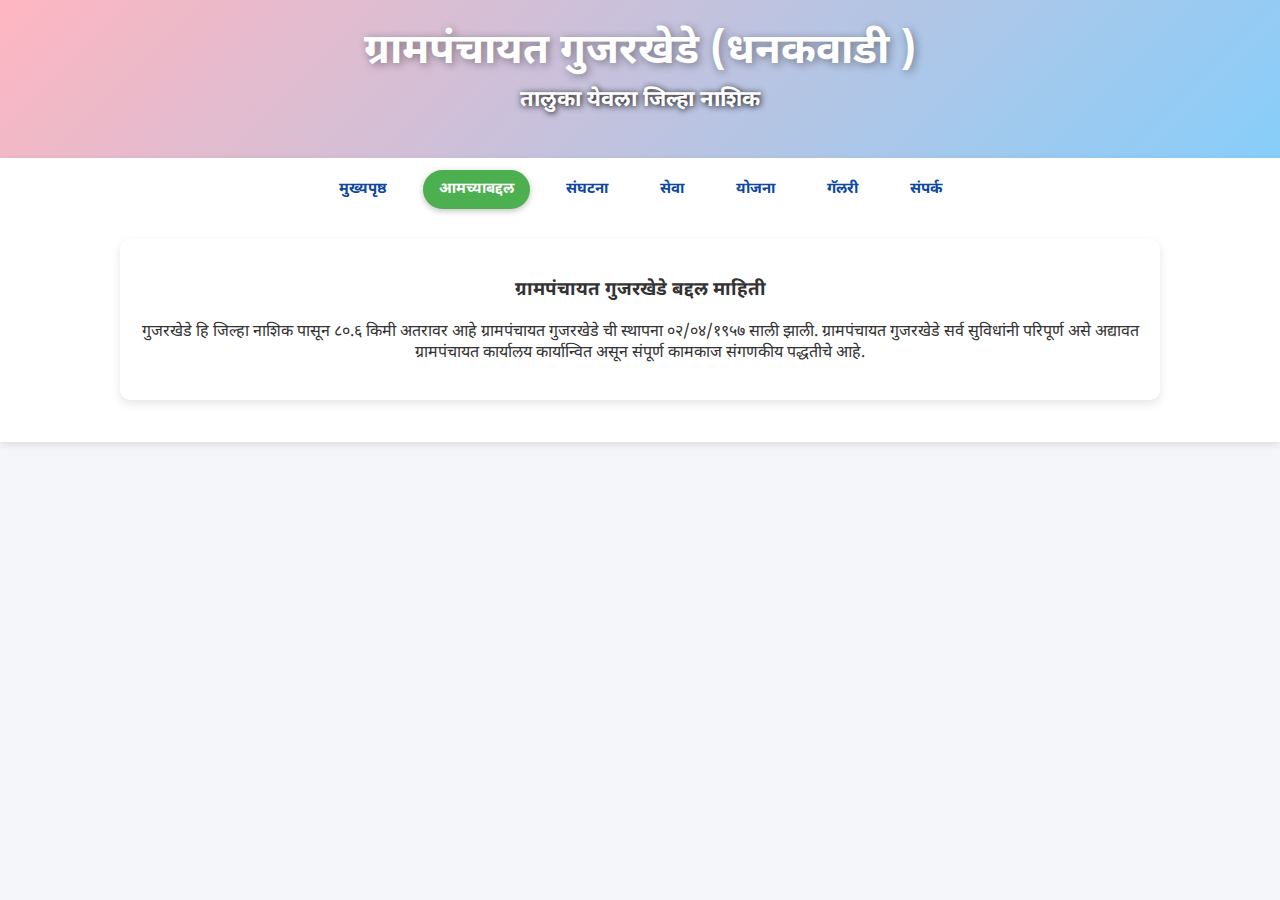
<file: about.html>
﻿<!DOCTYPE html>
<html lang="mr">
<head>
<meta charset="UTF-8">
<title>ग्रामपंचायत खैरगव्हाण (तांदुळवाडी) - सेवा</title>
<meta name="viewport" content="width=device-width, initial-scale=1.0">

<!-- Fonts & Icons -->
<link href="https://fonts.googleapis.com/css2?family=Noto+Sans+Devanagari:wght@400;700&display=swap" rel="stylesheet">
<link rel="stylesheet" href="https://cdnjs.cloudflare.com/ajax/libs/font-awesome/6.5.0/css/all.min.css">

<style>
body { font-family: "Noto Sans Devanagari", Arial, sans-serif; margin:0; padding:0; background:#f4f6f9; color:#333; }

/* Header */
header {
  background: linear-gradient(-45deg, #87CEFA, #FFB6C1);
  padding: 25px;
  text-align: center;
  color: #fff;
}
.main-title { font-size:42px; font-weight:bold; margin:0; text-shadow:2px 2px 8px rgba(0,0,0,0.4); animation:fadeInDown 1.2s ease; }
.sub-title { font-size:22px; margin-top:6px; text-shadow:1px 1px 6px #000; animation:fadeInUp 1.2s ease; }

/* Navbar */
nav {
  background: #fff; padding:12px; text-align:center; position:sticky; top:0; z-index:1000; box-shadow:0 3px 8px rgba(0,0,0,0.1);
}
nav a {
  text-decoration:none; margin:0 8px; padding:10px 16px; border-radius:25px; font-weight:bold;
  color:#0D47A1; font-size:15px; transition: all 0.3s ease; display:inline-block;
}
nav a:hover { background:#e3f2fd; color:#0a3378; transform:translateY(-2px); }
nav a.active { background:#4CAF50; color:#fff; box-shadow:0 2px 6px rgba(0,0,0,0.25); }

/* Content */
.content { max-width:1000px; margin:30px auto; padding:20px; background:#fff; border-radius:10px; box-shadow:0 4px 10px rgba(0,0,0,0.1); }

/* Table */
#seva-pdf-table h4 { text-align:center; color:#0D47A1; margin-bottom:5px; }
#seva-pdf-table p { text-align:center; margin-bottom:15px; }
#seva-pdf-table table { width:100%; border-collapse:collapse; }
#seva-pdf-table th, #seva-pdf-table td { border:1px solid #ccc; padding:10px; text-align:left; }
#seva-pdf-table thead { background:#e3f2fd; color:#0D47A1; font-weight:bold; }
#seva-pdf-table td a { color:#0D47A1; text-decoration:none; font-weight:bold; }
#seva-pdf-table td a:hover { text-decoration:underline; }

/* Animations */
@keyframes fadeInDown { from { opacity:0; transform:translateY(-20px);} to { opacity:1; transform:translateY(0);} }
@keyframes fadeInUp { from { opacity:0; transform:translateY(20px);} to { opacity:1; transform:translateY(0);} }

/* Responsive */
@media (max-width:768px){ nav a{ display:block; margin:5px 0; } }
</style>
</head>

<body>
<header>
  <h1 class="main-title">ग्रामपंचायत गुजरखेडे  (धनकवाडी )</h1>
  <h2 class="sub-title">तालुका येवला जिल्हा नाशिक</h2>
</header>

<nav>
  <a href="index.html">मुख्यपृष्ठ</a>
  <a href="about.html"class="active">आमच्याबद्दल</a>
  <a href="sangh.html">संघटना</a>
  <a href="seva.html">सेवा</a>
  <a href="yojana.html">योजना</a>
  <a href="gallery.html">गॅलरी</a>
  <a href="contact.html">संपर्क</a>
  
  <!-- Content -->
  <div class="content">
    <h3 class="section-title">ग्रामपंचायत  गुजरखेडे बद्दल माहिती</h3>
    <p>
       गुजरखेडे हि जिल्हा नाशिक पासून ८०.६ किमी अतरावर आहे ग्रामपंचायत  गुजरखेडे ची स्थापना ०२/०४/१९५७ साली झाली.
      ग्रामपंचायत  गुजरखेडे सर्व सुविधांनी परिपूर्ण असे अद्यावत ग्रामपंचायत कार्यालय कार्यान्वित असून संपूर्ण कामकाज संगणकीय पद्धतीचे आहे.
    </p>
  </div>

</body>
</html>
</file>
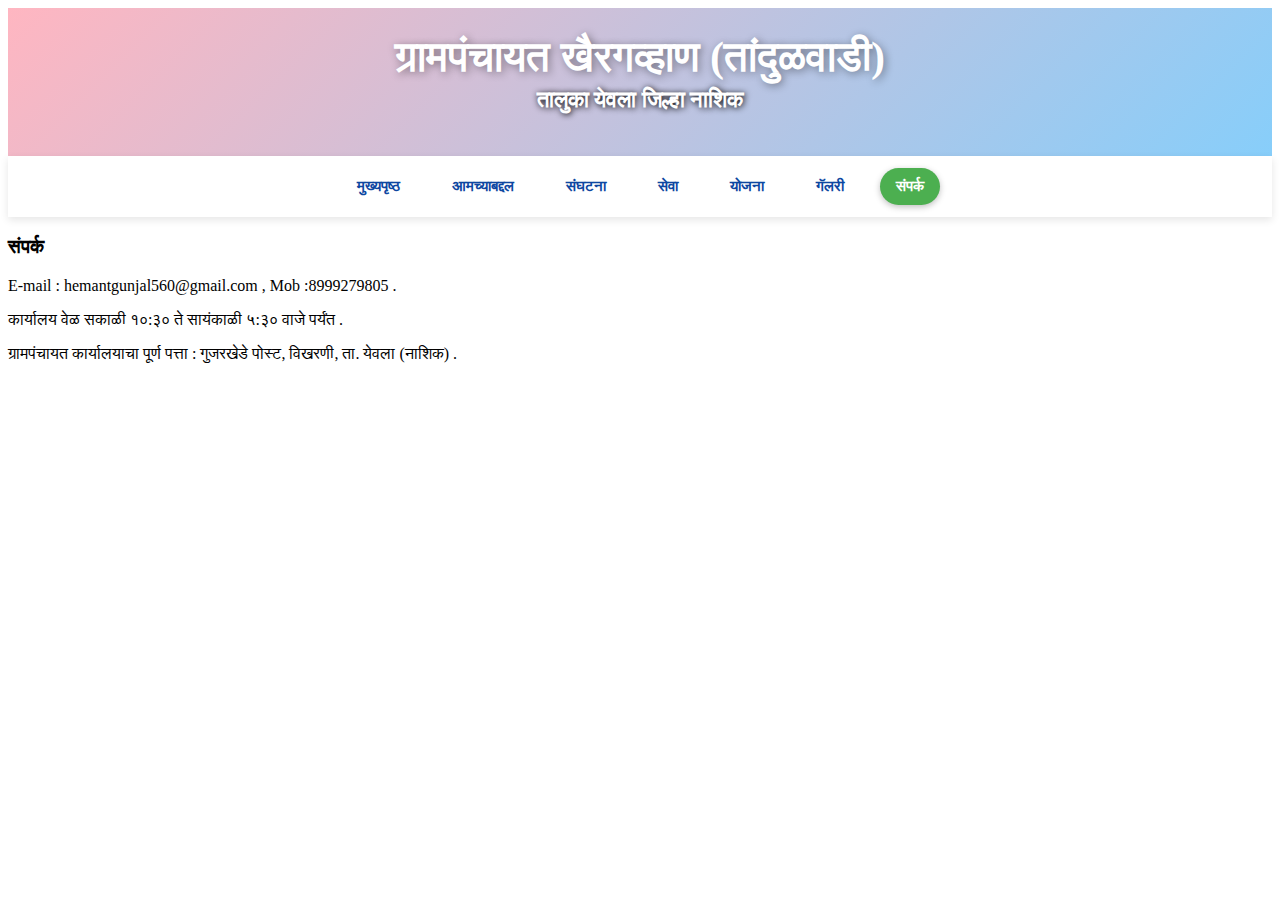
<file: contact.html>
﻿<!DOCTYPE html>
<html lang="mr">
<head>
  <meta charset="UTF-8">
  <title>रामपंचायत खैरगव्हाण (तांदुळवाडी) - संपर्क</title>
  <link rel="stylesheet" href="style.css">
  <link href="https://fonts.googleapis.com/css2?family=Noto+Sans+Devanagari:wght@400;700&display=swap" rel="stylesheet">
  <link rel="stylesheet" href="https://cdnjs.cloudflare.com/ajax/libs/font-awesome/6.5.0/css/all.min.css">
</head>
<body>
  <header>
    <h1 class="main-title">ग्रामपंचायत खैरगव्हाण (तांदुळवाडी)</h1>
    <h2 class="sub-title">तालुका येवला  जिल्हा नाशिक</h2>
  </header>

  <nav>
    <a href="index.html">मुख्यपृष्ठ</a>
    <a href="about.html">आमच्याबद्दल</a>
    <a href="sangh.html">संघटना</a>
    <a href="seva.html">सेवा</a>
    <a href="yojana.html">योजना</a>
    <a href="gallery.html">गॅलरी</a>
    <a href="contact.html" class="active">संपर्क</a>
  </nav>

  <div class="content">
    <h3>संपर्क</h3>
    <p>E-mail : hemantgunjal560@gmail.com  , Mob :8999279805 .</p>
	<p>कार्यालय वेळ सकाळी १०:३० ते सायंकाळी ५:३० वाजे पर्यंत .</p>
	<p>ग्रामपंचायत कार्यालयाचा पूर्ण पत्ता : गुजरखेडे पोस्ट, विखरणी, ता. येवला (नाशिक) .</p>
  </div>
</body>
</html>
</file>
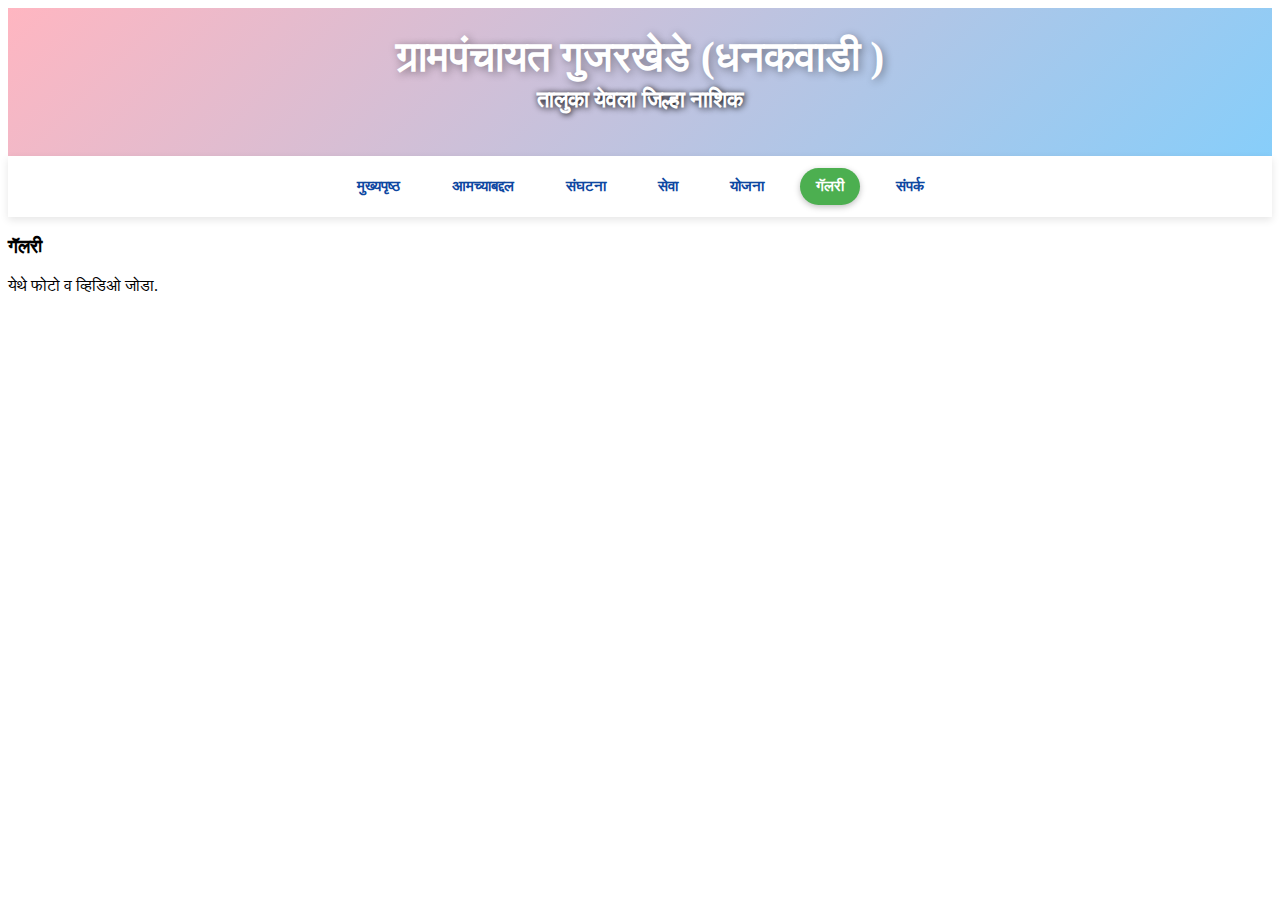
<file: gallery.html>
﻿<!DOCTYPE html>
<html lang="mr">
<head>
  <meta charset="UTF-8">
  <title>ग्रामपंचायत गुजरखेडे  (धनकवाडी ) - गॅलरी</title>
  <link rel="stylesheet" href="style.css">
  <link href="https://fonts.googleapis.com/css2?family=Noto+Sans+Devanagari:wght@400;700&display=swap" rel="stylesheet">
  <link rel="stylesheet" href="https://cdnjs.cloudflare.com/ajax/libs/font-awesome/6.5.0/css/all.min.css">
</head>
<body>
  <header>
    <h1 class="main-title">ग्रामपंचायत गुजरखेडे  (धनकवाडी )</h1>
    <h2 class="sub-title">तालुका येवला  जिल्हा नाशिक</h2>
  </header>

  <nav>
    <a href="index.html">मुख्यपृष्ठ</a>
    <a href="about.html">आमच्याबद्दल</a>
    <a href="sangh.html">संघटना</a>
    <a href="seva.html">सेवा</a>
    <a href="yojana.html">योजना</a>
    <a href="gallery.html" class="active">गॅलरी</a>
    <a href="contact.html">संपर्क</a>
  </nav>

  <div class="content">
    <h3>गॅलरी</h3>
    <p>येथे फोटो व व्हिडिओ जोडा.</p>
  </div>
</body>
</html>
</file>
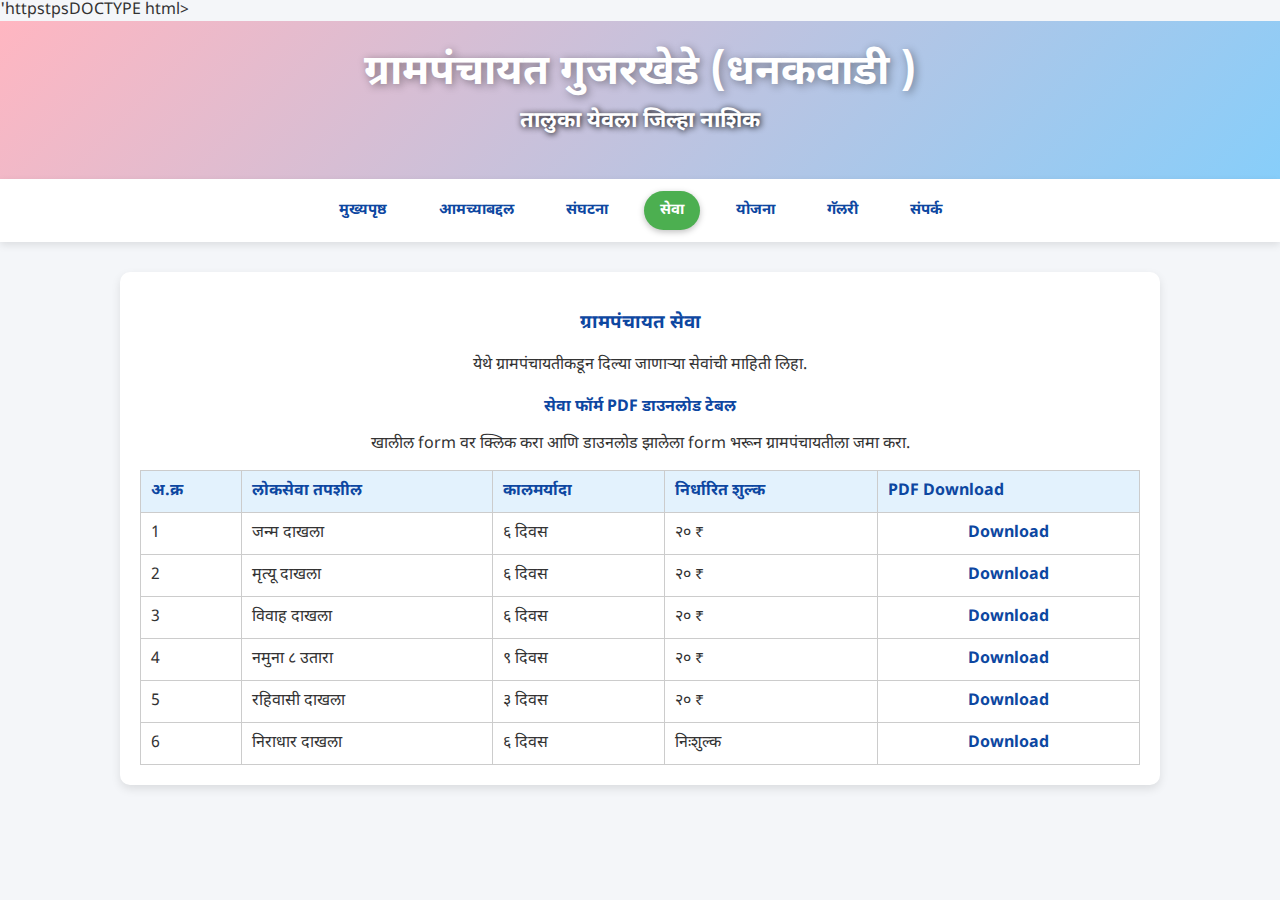
<file: seva.html>
'httpstpsDOCTYPE html>
<html lang="mr">
<head>
<meta charset="UTF-8">
<title>ग्रामपंचायत गुजरखेडे  (धनकवाडी ) - सेवा</title>
<meta name="viewport" content="width=device-width, initial-scale=1.0">

<!-- Fonts & Icons -->
<link href="https://fonts.googleapis.com/css2?family=Noto+Sans+Devanagari:wght@400;700&display=swap" rel="stylesheet">
<link rel="stylesheet" href="https://cdnjs.cloudflare.com/ajax/libs/font-awesome/6.5.0/css/all.min.css">

<style>
body { font-family: "Noto Sans Devanagari", Arial, sans-serif; margin:0; padding:0; background:#f4f6f9; color:#333; }

/* Header */
header {
  background: linear-gradient(-45deg, #87CEFA, #FFB6C1);
  padding: 25px;
  text-align: center;
  color: #fff;
}
.main-title { font-size:42px; font-weight:bold; margin:0; text-shadow:2px 2px 8px rgba(0,0,0,0.4); animation:fadeInDown 1.2s ease; }
.sub-title { font-size:22px; margin-top:6px; text-shadow:1px 1px 6px #000; animation:fadeInUp 1.2s ease; }

/* Navbar */
nav {
  background: #fff; padding:12px; text-align:center; position:sticky; top:0; z-index:1000; box-shadow:0 3px 8px rgba(0,0,0,0.1);
}
nav a {
  text-decoration:none; margin:0 8px; padding:10px 16px; border-radius:25px; font-weight:bold;
  color:#0D47A1; font-size:15px; transition: all 0.3s ease; display:inline-block;
}
nav a:hover { background:#e3f2fd; color:#0a3378; transform:translateY(-2px); }
nav a.active { background:#4CAF50; color:#fff; box-shadow:0 2px 6px rgba(0,0,0,0.25); }

/* Content */
.content { max-width:1000px; margin:30px auto; padding:20px; background:#fff; border-radius:10px; box-shadow:0 4px 10px rgba(0,0,0,0.1); }

/* Table */
#seva-pdf-table h4 { text-align:center; color:#0D47A1; margin-bottom:5px; }
#seva-pdf-table p { text-align:center; margin-bottom:15px; }
#seva-pdf-table table { width:100%; border-collapse:collapse; }
#seva-pdf-table th, #seva-pdf-table td { border:1px solid #ccc; padding:10px; text-align:left; }
#seva-pdf-table thead { background:#e3f2fd; color:#0D47A1; font-weight:bold; }
#seva-pdf-table td a { color:#0D47A1; text-decoration:none; font-weight:bold; }
#seva-pdf-table td a:hover { text-decoration:underline; }

/* Animations */
@keyframes fadeInDown { from { opacity:0; transform:translateY(-20px);} to { opacity:1; transform:translateY(0);} }
@keyframes fadeInUp { from { opacity:0; transform:translateY(20px);} to { opacity:1; transform:translateY(0);} }

/* Responsive */
@media (max-width:768px){ nav a{ display:block; margin:5px 0; } }
</style>
</head>

<body>
<header>
  <h1 class="main-title">ग्रामपंचायत गुजरखेडे  (धनकवाडी )</h1>
  <h2 class="sub-title">तालुका येवला जिल्हा नाशिक</h2>
</header>

<nav>
  <a href="index.html">मुख्यपृष्ठ</a>
  <a href="about.html">आमच्याबद्दल</a>
  <a href="sangh.html">संघटना</a>
  <a href="seva.html" class="active">सेवा</a>
  <a href="yojana.html">योजना</a>
  <a href="gallery.html">गॅलरी</a>
  <a href="contact.html">संपर्क</a>
</nav>

<div class="content">
  <h3 style="text-align:center; color:#0D47A1;">ग्रामपंचायत सेवा</h3>
  <p style="text-align:center;">येथे ग्रामपंचायतीकडून दिल्या जाणाऱ्या सेवांची माहिती लिहा.</p>

  <div id="seva-pdf-table">
    <h4>सेवा फॉर्म PDF डाउनलोड टेबल</h4>
    <p>खालील form वर क्लिक करा आणि डाउनलोड झालेला form भरून ग्रामपंचायतीला जमा करा.</p>
    <table>
      <thead>
        <tr>
          <th>अ.क्र</th>
          <th>लोकसेवा तपशील</th>
          <th>कालमर्यादा</th>
          <th>निर्धारित शुल्क</th>
          <th>PDF Download</th>
        </tr>
      </thead>
      <tbody>
        <tr><td>1</td><td>जन्म दाखला</td><td>६ दिवस</td><td>२० ₹</td><td style="text-align:center;center;"><a href="janm-dakhla.pdf" download>Download</a></td></tr>
        <tr><td>2</td><td>मृत्यू दाखला</td><td>६ दिवस</td><td>२० ₹</td><td style="text-align:center;"><a href="mrityu-dakhla.pdf" download>Download</a></td></tr>
        <tr><td>3</td><td>विवाह दाखला</td><td>६ दिवस</td><td>२० ₹</td><td style="text-align:center;"><a href="vivah-dakhla.pdf" download>Download</a></td></tr>
        <tr><td>4</td><td>नमुना ८ उतारा</td><td>९ दिवस</td><td>२० ₹</td><td style="text-align:center;"><a href="namuna8.pdf" download>Download</a></td></tr>
        <tr><td>5</td><td>रहिवासी दाखला</td><td>३ दिवस</td><td>२० ₹</td><td style="text-align:center;"><a href="rahivasi-dakhla.pdf" download>Download</a></td></tr>
        <tr><td>6</td><td>निराधार दाखला</td><td>६ दिवस</td><td>निःशुल्क</td><td style="text-align:center;"><a href="niradhar-dakhla.pdf" download>Download</a></td></tr>
      </tbody>
    </table>
  </div>
</div>

</body>
</html>
</file>
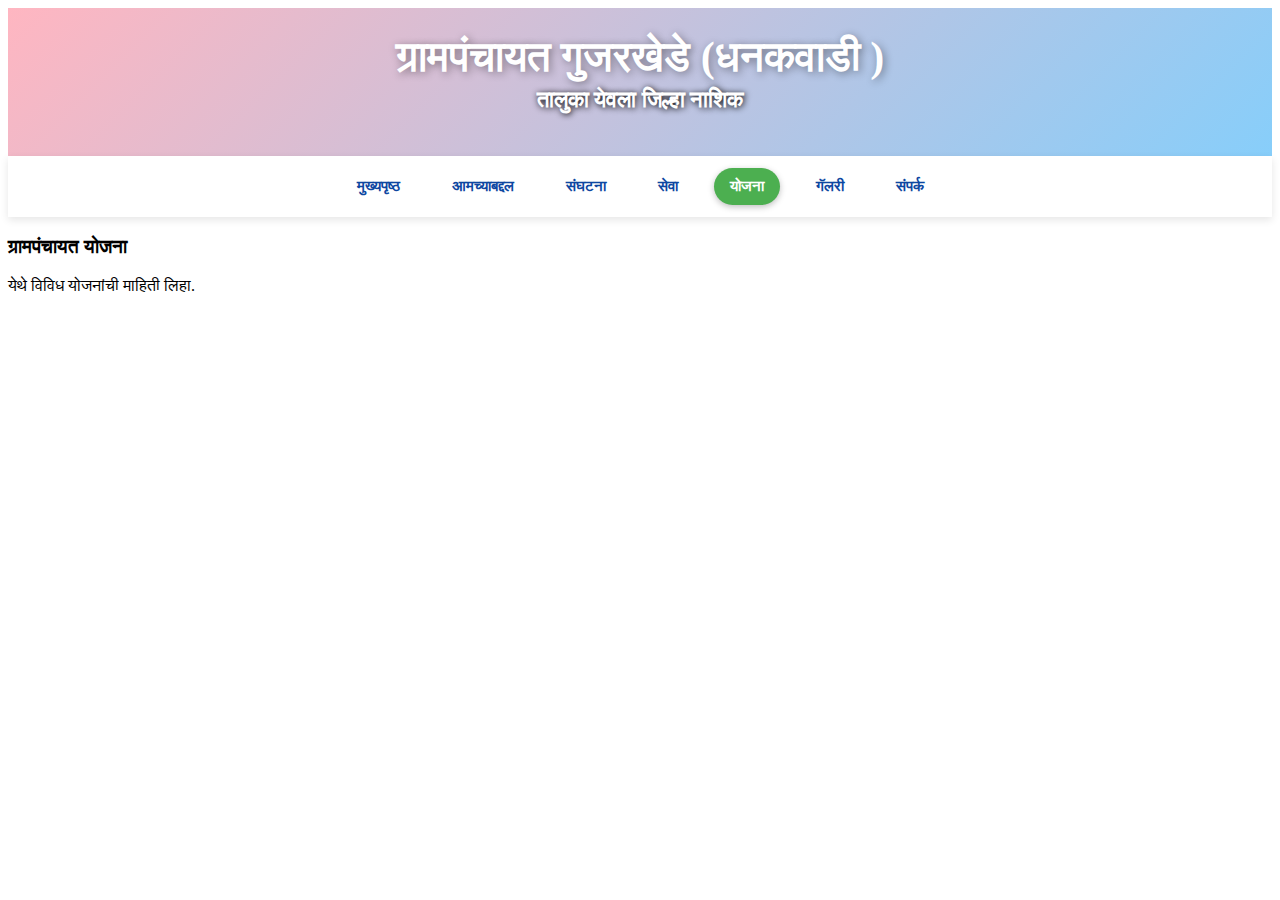
<file: yojana.html>
﻿<!DOCTYPE html>
<html lang="mr">
<head>
  <meta charset="UTF-8">
  <title>ग्रामपंचायत गुजरखेडे  (धनकवाडी ) - योजना</title>
  <link rel="stylesheet" href="style.css">
  <link href="https://fonts.googleapis.com/css2?family=Noto+Sans+Devanagari:wght@400;700&display=swap" rel="stylesheet">
  <link rel="stylesheet" href="https://cdnjs.cloudflare.com/ajax/libs/font-awesome/6.5.0/css/all.min.css">
</head>
<body>
  <header>
    <h1 class="main-title">ग्रामपंचायत गुजरखेडे  (धनकवाडी )</h1>
    <h2 class="sub-title">तालुका येवला  जिल्हा नाशिक</h2>
  </header>

  <nav>
    <a href="index.html">मुख्यपृष्ठ</a>
    <a href="about.html">आमच्याबद्दल</a>
    <a href="sangh.html">संघटना</a>
    <a href="seva.html">सेवा</a>
    <a href="yojana.html" class="active">योजना</a>
    <a href="gallery.html">गॅलरी</a>
    <a href="contact.html">संपर्क</a>
  </nav>

  <div class="content">
    <h3>ग्रामपंचायत योजना</h3>
    <p>येथे विविध योजनांची माहिती लिहा.</p>
  </div>
</body>
</html>
</file>
<file: style.css>
﻿<!DOCTYPE html>
<html lang="mr">
<head>
  <meta charset="UTF-8">
  <title>ग्रामपंचायत सजनपुरी</title>
  <meta name="viewport" content="width=device-width, initial-scale=1.0">

  <!-- Fonts & Icons -->
  <link href="https://fonts.googleapis.com/css2?family=Noto+Sans+Devanagari:wght@400;700&display=swap" rel="stylesheet">
  <link rel="stylesheet" href="https://cdnjs.cloudflare.com/ajax/libs/font-awesome/6.5.0/css/all.min.css">

  <style>
    body {
      font-family: "Noto Sans Devanagari", Arial, sans-serif;
      margin: 0;
      padding: 0;
      background: #f4f6f9;
      color: #333;
    }

    /* Header */
    header {
      background: linear-gradient(-45deg, #87CEFA, #FFB6C1);
      padding: 25px;
      text-align: center;
      color: #fff;
    }
    .main-title {
      font-size: 42px;
      font-weight: bold;
      margin: 0;
      text-shadow: 2px 2px 8px rgba(0,0,0,0.4);
      animation: fadeInDown 1.2s ease;
    }
    .sub-title {
      font-size: 22px;
      margin-top: 6px;
      text-shadow: 1px 1px 6px #000;
      animation: fadeInUp 1.2s ease;
    }

    /* Navbar */
    nav {
      background: #fff;
      padding: 12px;
      text-align: center;
      position: sticky;
      top: 0;
      z-index: 1000;
      box-shadow: 0 3px 8px rgba(0,0,0,0.1);
    }
    nav a {
      text-decoration: none;
      margin: 0 8px;
      padding: 10px 16px;
      border-radius: 25px;
      font-weight: bold;
      color: #0D47A1;
      font-size: 15px;
      transition: all 0.3s ease;
      display: inline-block;
    }
    nav a:hover {
      background: #e3f2fd;
      color: #0a3378;
      transform: translateY(-2px);
    }
    nav a.active {
      background: #4CAF50;
      color: #fff;
      box-shadow: 0 2px 6px rgba(0,0,0,0.25);
    }

    /* Layout */
    .container {
      display: flex;
      flex-wrap: wrap;
      justify-content: space-between;
      padding: 20px;
      gap: 20px;
    }
    .welcome {
      flex: 1 1 55%;
      background: #fff;
      padding: 20px;
      border-radius: 10px;
      box-shadow: 0 4px 10px rgba(0,0,0,0.1);
      animation: fadeInLeft 1s ease;
    }
    .welcome h3 { margin-top: 0; color:#0D47A1; }

    .image-box {
      flex: 1 1 40%;
      text-align: center;
      animation: fadeInRight 1s ease;
    }

    /* Slider */
    .slider {
      position: relative;
      width: 100%;
      height: 250px;
      overflow: hidden;
      border-radius: 10px;
      box-shadow: 0 4px 12px rgba(0,0,0,0.2);
    }
    .slides img {
      width: 100%;
      height: 250px;
      object-fit: cover;
      display: none;
      border-radius: 10px;
    }
    .prev, .next {
      cursor: pointer;
      position: absolute;
      bottom: 10px;
      padding: 8px 12px;
      color: white;
      font-weight: bold;
      font-size: 20px;
      border-radius: 50%;
      background: rgba(0,0,0,0.5);
      transition: background 0.3s;
    }
    .prev { left: 20px; }
    .next { right: 20px; }
    .prev:hover, .next:hover { background: rgba(0,0,0,0.8); }

    .dots { text-align: center; margin-top: 10px; }
    .dot { height: 12px; width: 12px; margin: 0 3px; background: #bbb; border-radius: 50%; display: inline-block; cursor: pointer; }
    .active { background: #2196F3; }
    .caption {
      font-size: 18px;
      font-weight: bold;
      margin-top: 8px;
      color: #444;
      background: #fff59d;
      display: inline-block;
      padding: 5px 15px;
      border-radius: 6px;
      box-shadow: 0 2px 6px rgba(0,0,0,0.2);
    }

    /* Population */
    .population { margin-top: 15px; }
    .population h4 {
      font-size: 22px;
      font-weight: bold;
      color: #0D47A1;
      border-bottom: 3px solid #ff9800;
      display: inline-block;
      margin-bottom: 10px;
    }
    .population table {
      width: 100%;
      max-width: 400px;
      border-collapse: collapse;
      background: #fff;
      border-radius: 8px;
      overflow: hidden;
      box-shadow: 0 4px 8px rgba(0,0,0,0.1);
    }
    .population th, .population td { border: 1px solid #ccc; padding: 8px; text-align: center; }
    .population th { background: #e3f2fd; }
    .population td { font-weight: bold; }

    /* Content Section */
    .content-section {
      display: grid;
      grid-template-columns: 1fr 1fr 1fr;
      gap: 20px;
      padding: 20px;
    }
    .team, .map-section, .notice {
      background: #fff;
      padding: 15px;
      border-radius: 10px;
      box-shadow: 0 4px 10px rgba(0,0,0,0.1);
      animation: fadeInUp 1s ease;
    }
    .team h3, .map-section h2, .notice h3 { text-align: center; margin-bottom: 15px; color: #0D47A1; }

    /* 🔹 Team Section - Even Smaller */
    .team-members {
      display: flex;
      flex-wrap: nowrap;
      justify-content: center;
      gap: 8px;  /* gap aur kam */
    }

    .member {
      background: #e3f2fd;
      padding: 4px;      /* padding aur kam */
      width: 70px;       /* aur chhota width */
      border-radius: 12px;
      text-align: center;
      box-shadow: 0 2px 6px rgba(0,0,0,0.15);
      transition: transform 0.3s, box-shadow 0.3s;
    }

    .member img {
      width: 45px;       /* image chhoti */
      height: 45px;
      object-fit: cover;
      border-radius: 50%;
      margin: 0 auto 4px;
      display: block;
      border: 2px solid #2196F3;
    }

    .member p {
      font-size: 9px;    /* text aur chhota */
      line-height: 1.1;
      margin: 0;
      color: #0D47A1;
    }

    .member:hover { 
      transform: scale(1.05);
      box-shadow: 0 4px 10px rgba(0,0,0,0.25);
    }

    .map-section iframe { width: 100%; height: 250px; border: 0; border-radius: 6px; }

    .notice-box {
      height: 200px;
      overflow: hidden;
      background: #fffde7;
      border: 2px solid #ff9800;
      border-radius: 8px;
      padding: 10px;
    }
    .notice-box ul { list-style: none; padding: 0; margin: 0; animation: scrollUp 6s linear infinite; }
    .notice-box ul:hover { animation-play-state: paused; }
    .notice-box li { margin-bottom: 10px; font-weight: bold; }

    /* Footer */
    footer {
      background: #0D47A1;
      color: #fff;
      text-align: center;
      padding: 12px 0;
      margin-top: 20px;
      font-size: 14px;
    }

    /* Animations */
    @keyframes scrollUp { 0% { transform: translateY(100%);} 100% { transform: translateY(-100%);} }
    @keyframes fadeInDown { from { opacity: 0; transform: translateY(-20px);} to { opacity: 1; transform: translateY(0);} }
    @keyframes fadeInUp { from { opacity: 0; transform: translateY(20px);} to { opacity: 1; transform: translateY(0);} }
    @keyframes fadeInLeft { from { opacity:0; transform:translateX(-30px);} to {opacity:1; transform:translateX(0);} }
    @keyframes fadeInRight { from { opacity:0; transform:translateX(30px);} to {opacity:1; transform:translateX(0);} }

    /* Responsive */
    @media (max-width: 900px) {
      .content-section { grid-template-columns: 1fr; }
      .container { flex-direction: column; }
      .welcome, .image-box { flex: 1 1 100%; }
      .team-members { flex-wrap: wrap; }
    }
  </style>
</head>
<body>

<header>
  <h1 class="main-title">ग्रामपंचायत सजनपुरी</h1>
  <h2 class="sub-title">तालुका खामगांव जिल्हा बुलडाणा</h2>
</header>

<nav>
  <a href="index.html" class="active"><i class="fas fa-home"></i> मुख्यपृष्ठ</a>
  <a href="about.html"><i class="fas fa-info-circle"></i> आमच्याबद्दल</a>
  <a href="sangh.html"><i class="fas fa-users"></i> संघटना</a>
  <a href="seva.html"><i class="fas fa-hand-holding-heart"></i> सेवा</a>
  <a href="yojana.html"><i class="fas fa-lightbulb"></i> योजना</a>
  <a href="gallery.html"><i class="fas fa-image"></i> गॅलरी</a>
  <a href="contact.html"><i class="fas fa-phone"></i> संपर्क</a>
</nav>

<div class="container">
  <div class="welcome">
    <h3>ग्रामपंचायत सजनपुरी मध्ये आपला स्वागत आहे</h3>
    <p>ग्रामपंचायत कार्यालय सजनपुरी मध्ये आपले मनःपूर्वक स्वागत. या पोर्टल वर ग्रामपंचायतीतील नागरिकांना सर्व सुविधा उपलब्ध होतील. सूचनांमध्ये व गावातील कार्यक्रम बदलाची माहिती मिळेल.</p>

    <div class="population">
      <h4>लोकसंख्या</h4>
      <table>
        <tr>
          <th><img src="images/total.png" style="width:25px;"> एकूण लोकसंख्या</th>
          <th><img src="images/man.png" style="width:25px;"> पुरुष</th>
          <th><img src="images/woman.png" style="width:25px;"> महिला</th>
        </tr>
        <tr>
          <td>5000</td>
          <td>3000</td>
          <td>2000</td>
        </tr>
      </table>
    </div>
  </div>

  <div class="image-box">
    <div class="slider">
      <div class="slides">
        <img src="images/sajanpuri1.jpg" alt="ग्रामपंचायत भवन">
        <img src="images/sajanpuri2.jpg" alt="ग्रामपंचायत भवन">
        <img src="images/sajanpuri3.jpg" alt="ग्रामपंचायत भवन">
        <img src="images/sajanpuri4.jpg" alt="ग्रामपंचायत भवन">
      </div>
      <a class="prev" onclick="plusSlides(-1)">&#10094;</a>
      <a class="next" onclick="plusSlides(1)">&#10095;</a>
    </div>
    <div class="dots">
      <span class="dot" onclick="currentSlide(1)"></span>
      <span class="dot" onclick="currentSlide(2)"></span>
      <span class="dot" onclick="currentSlide(3)"></span>
      <span class="dot" onclick="currentSlide(4)"></span>
    </div>
    <p class="caption">ग्रामपंचायत भवन</p>
  </div>
</div>

<div class="content-section">
  <div class="team">
    <h3>ग्रामपंचायत मंडळ</h3>
    <div class="team-members">
      <div class="member">
        <img src="images/photo1.jpg" alt="सरपंच">
        <p>सरपंच<br>mob: 1234567890</p>
      </div>
      <div class="member">
        <img src="images/photo2.jpg" alt="उपसरपंच">
        <p>उपसरपंच<br>mob: 1234567890</p>
      </div>
      <div class="member">
        <img src="images/photo3.jpg" alt="सचिव">
        <p>सचिव<br>mob: 1234567890</p>
      </div>
    </div>
  </div>

  <div class="map-section">
    <h2>गावाचा नकाशा</h2>
    <iframe src="https://www.google.com/maps/embed?pb=!1m18!1m12!1m3!1d3769.664563948903!2d77.123456789!3d20.123456789!2m3!1f0!2f0!3f0!3m2!1i1024!2i768!4f13.1!3m3!1m2!1s0x3bd123456789abcd%3A0xabcdef123456789!2sSajanpuri%2C%20Maharashtra!5e0!3m2!1sen!2sin!4v1723456789012!5m2!1sen!2sin" allowfullscreen="" loading="lazy"></iframe>
  </div>

  <div class="notice">
    <h3>सूचना</h3>
    <div class="notice-box">
      <ul>
        <li>१६ ऑगस्ट ला सुटी राहील</li>
        <li>सकाळी १० वाजता ग्रामसभा आहे</li>
        <li>नवीन योजना सुरु करण्यात आली आहे</li>
      </ul>
    </div>
  </div>
</div>

<footer>
  <p>© 2025 Gramin Seva | By Firoz Shaikh</p>
</footer>

<script>
let slideIndex = 1;
let timer;
showSlides(slideIndex);
function plusSlides(n){ clearTimeout(timer); showSlides(slideIndex += n);}
function currentSlide(n){ clearTimeout(timer); showSlides(slideIndex = n);}
function showSlides(n){
  let i;
  let slides=document.querySelectorAll(".slides img");
  let dots=document.querySelectorAll(".dot");
  if(n>slides.length){slideIndex=1}
  if(n<1){slideIndex=slides.length}
  for(i=0;i<slides.length;i++){slides[i].style.display="none";}
  for(i=0;i<dots.length;i++){dots[i].classList.remove("active");}
  slides[slideIndex-1].style.display="block";
  dots[slideIndex-1].classList.add("active");
  timer=setTimeout(()=>showSlides(slideIndex+=1),4000);
}
</script>

</body>
</html>
</file>
